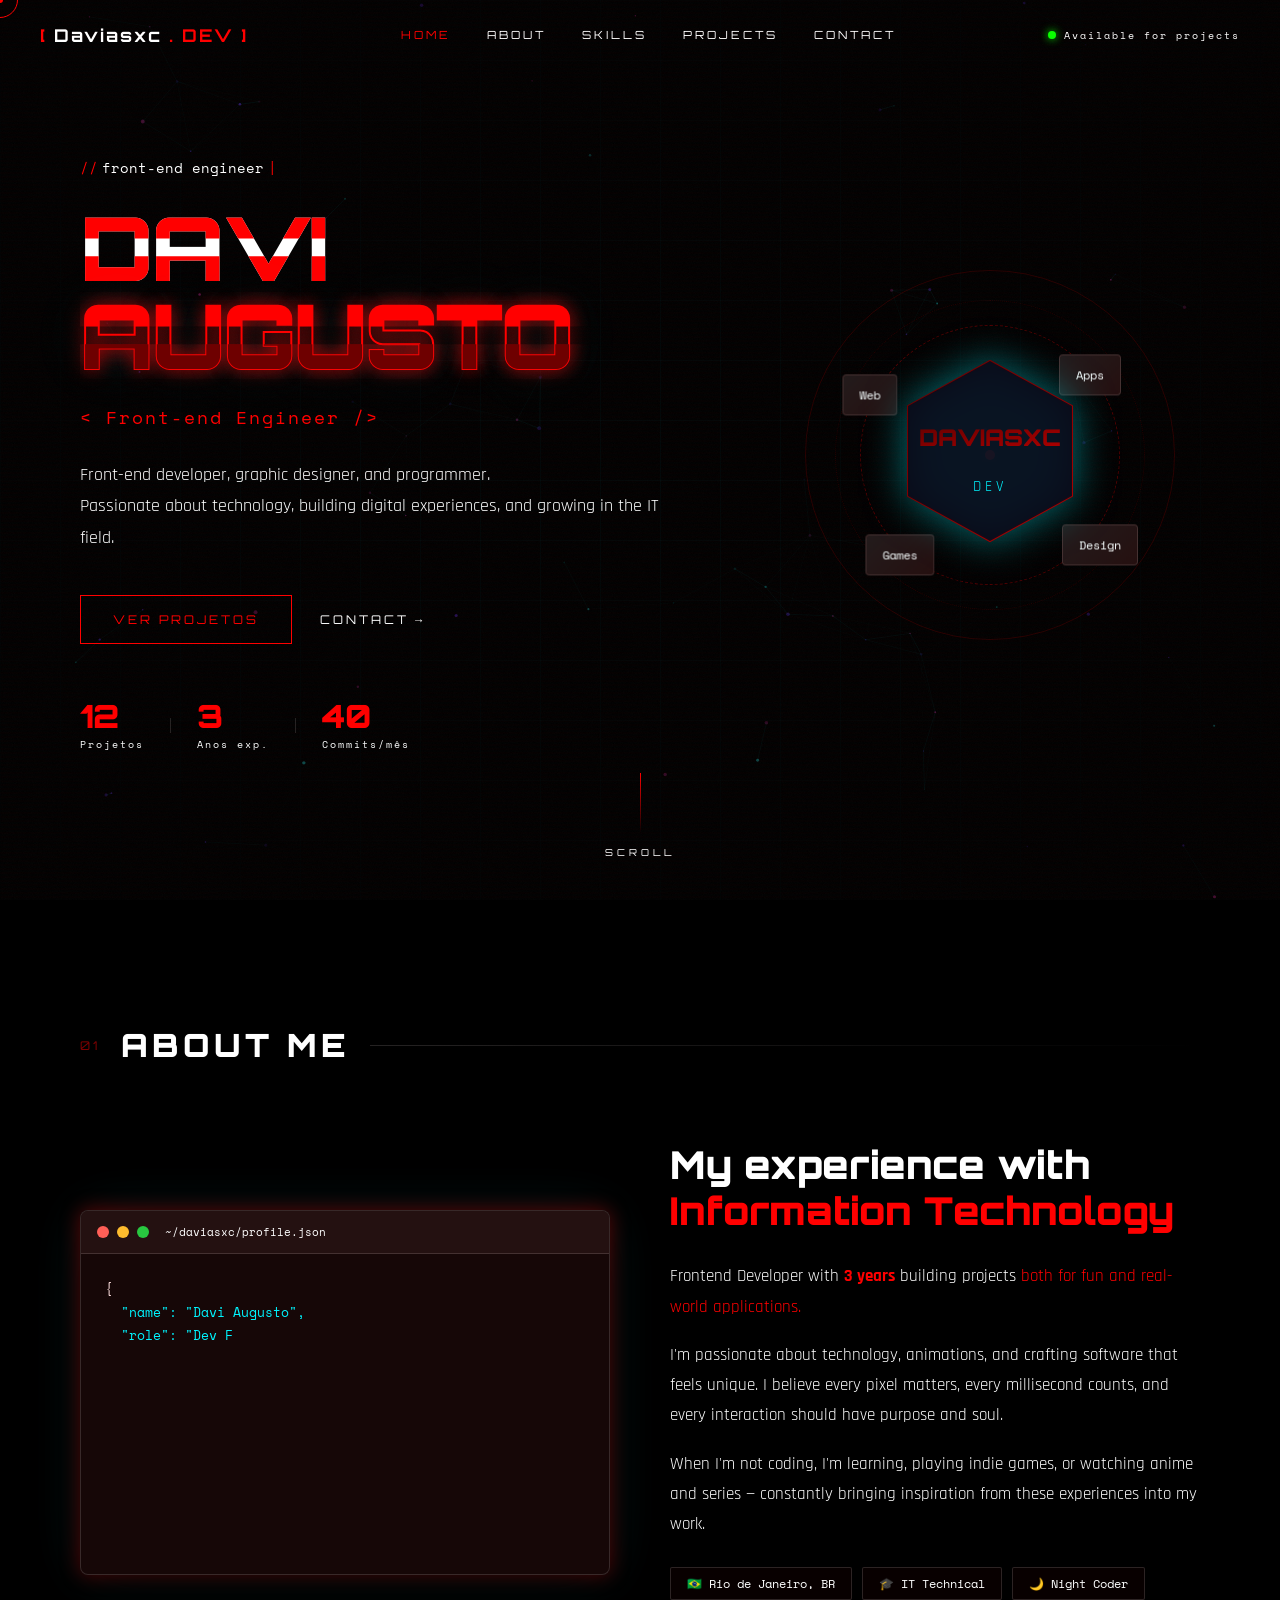
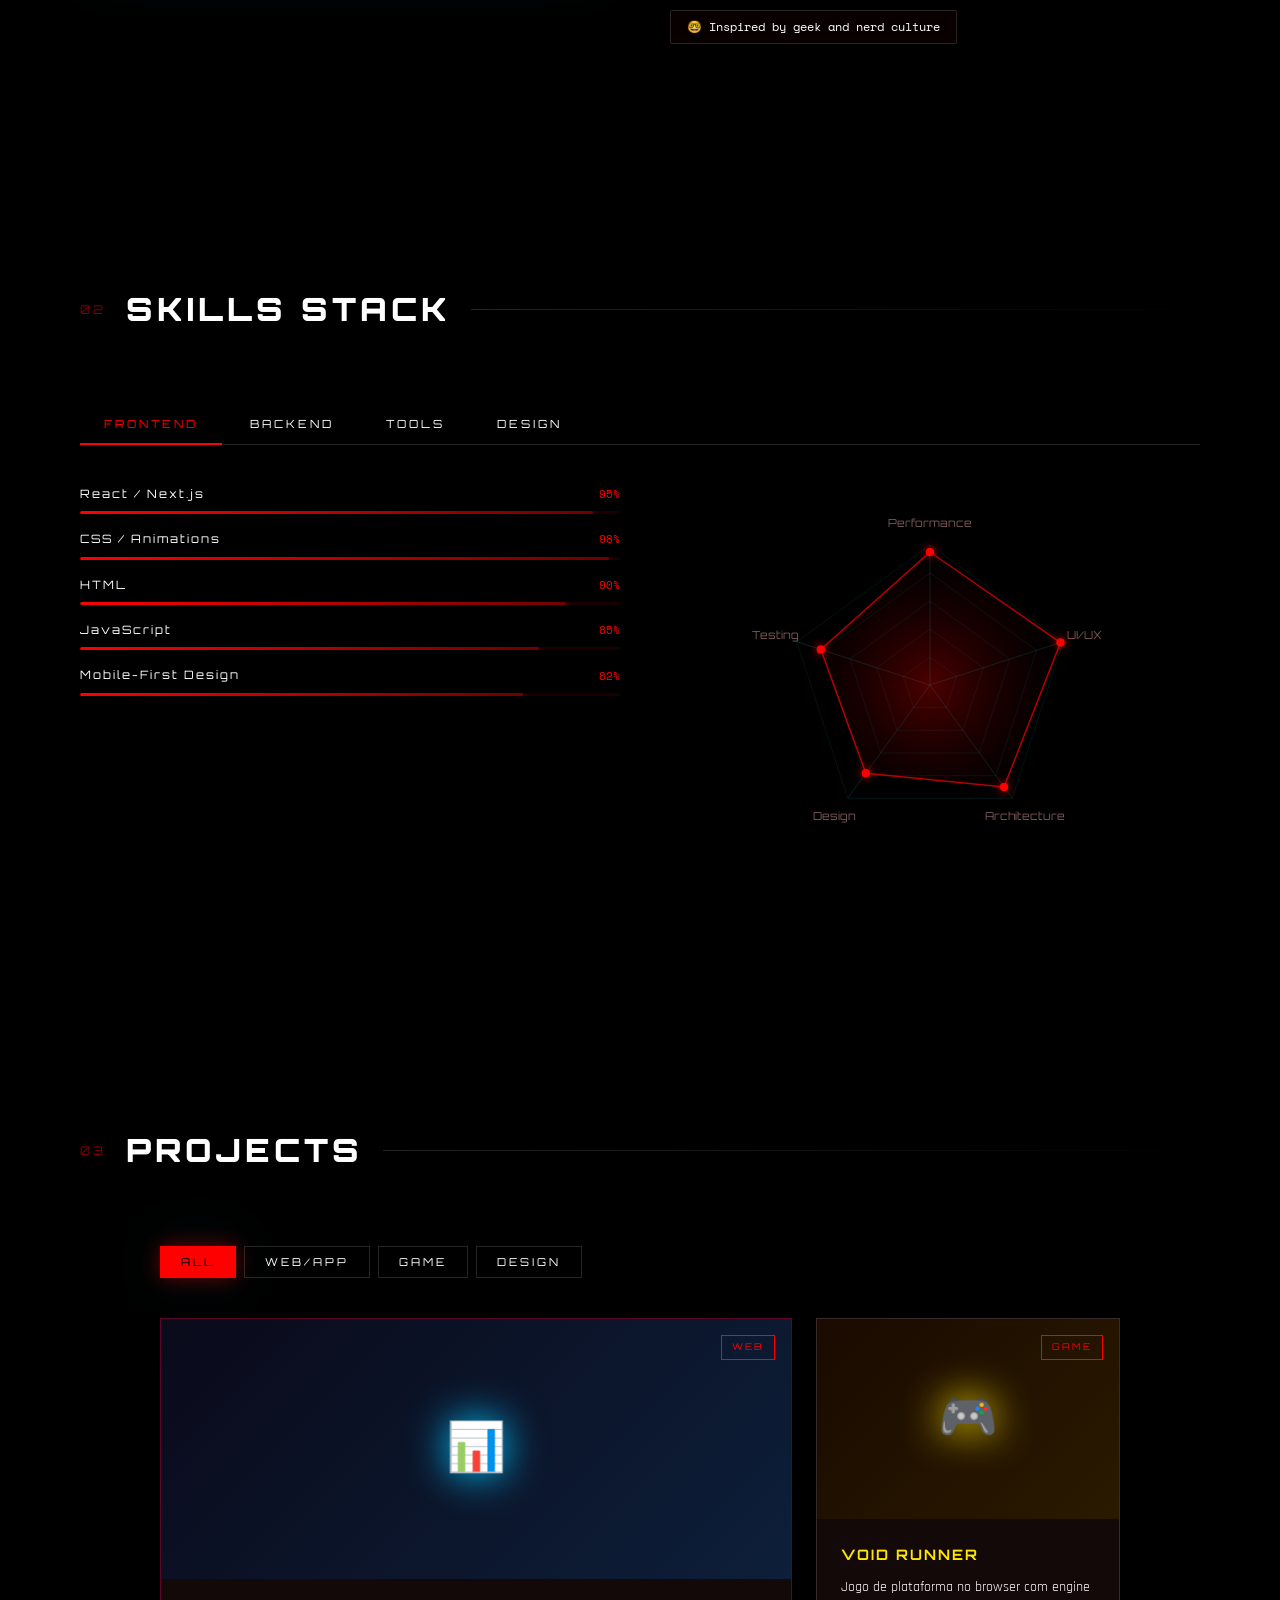
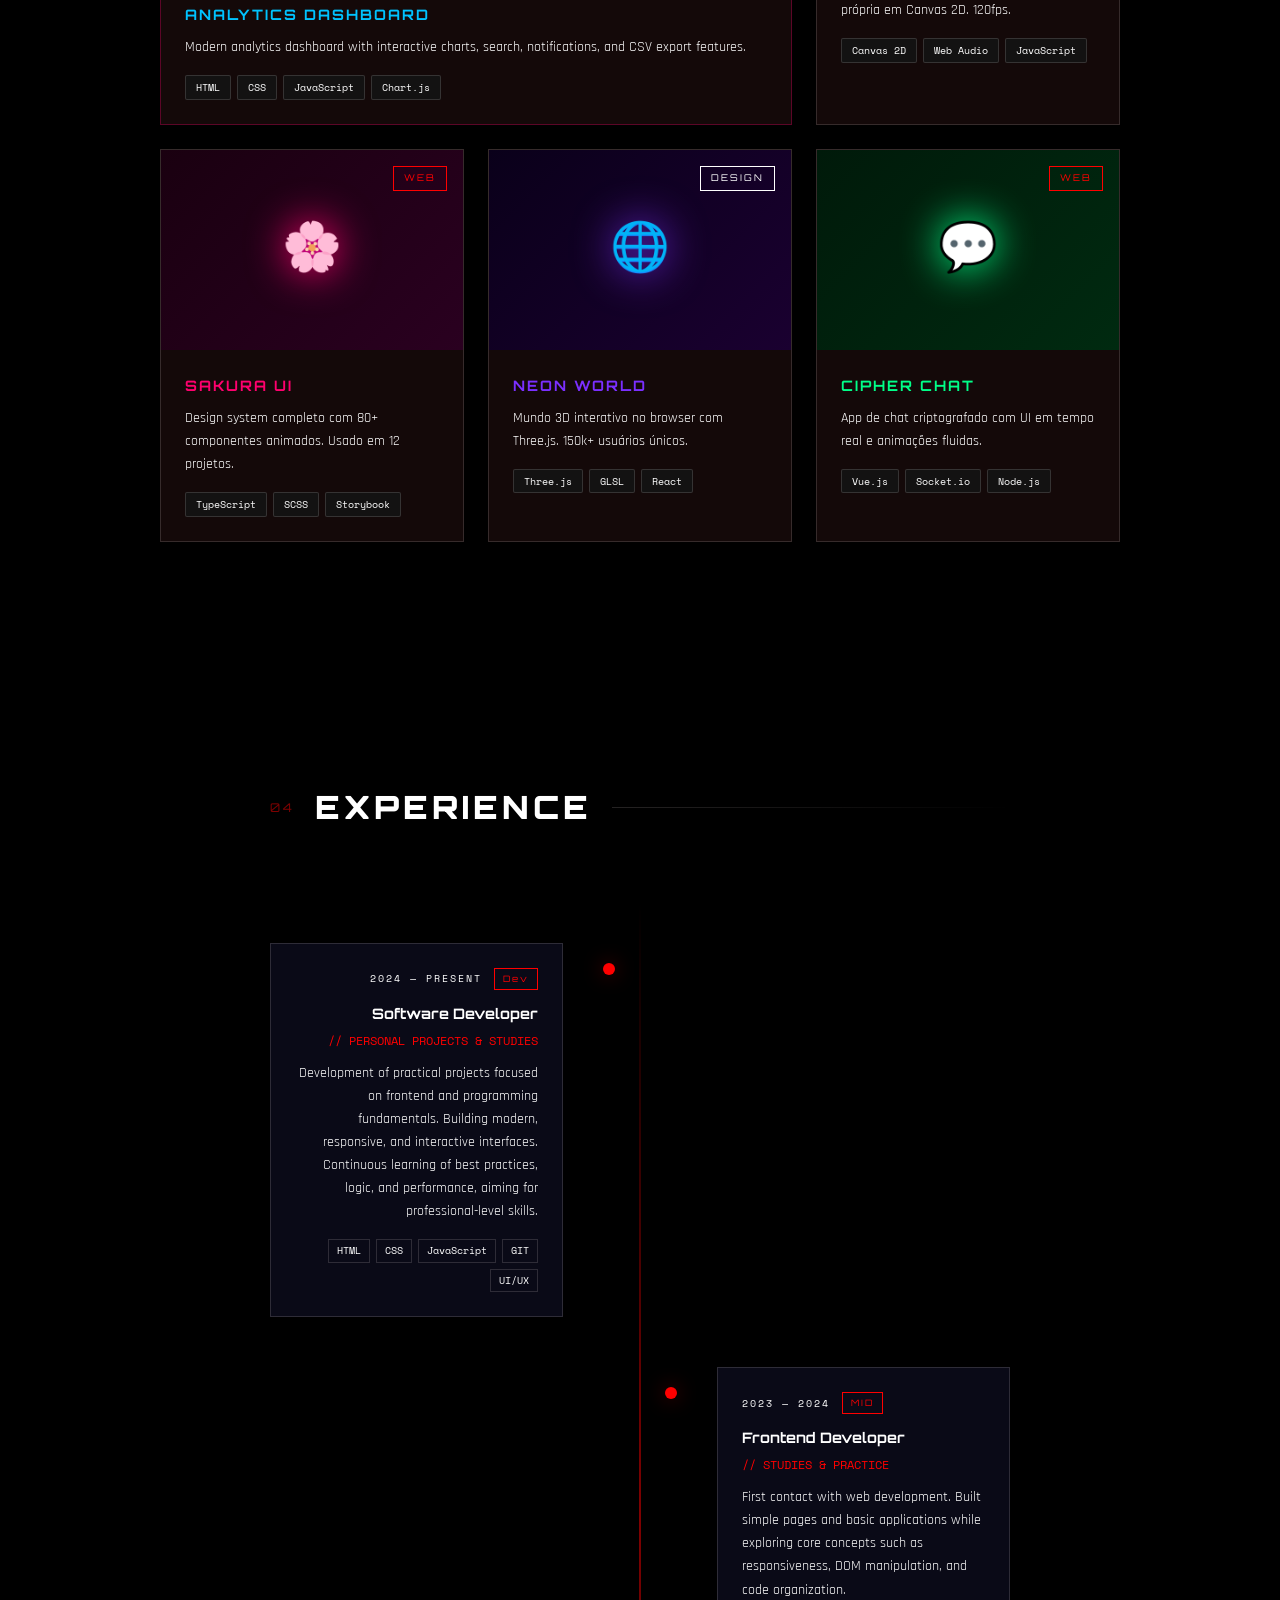
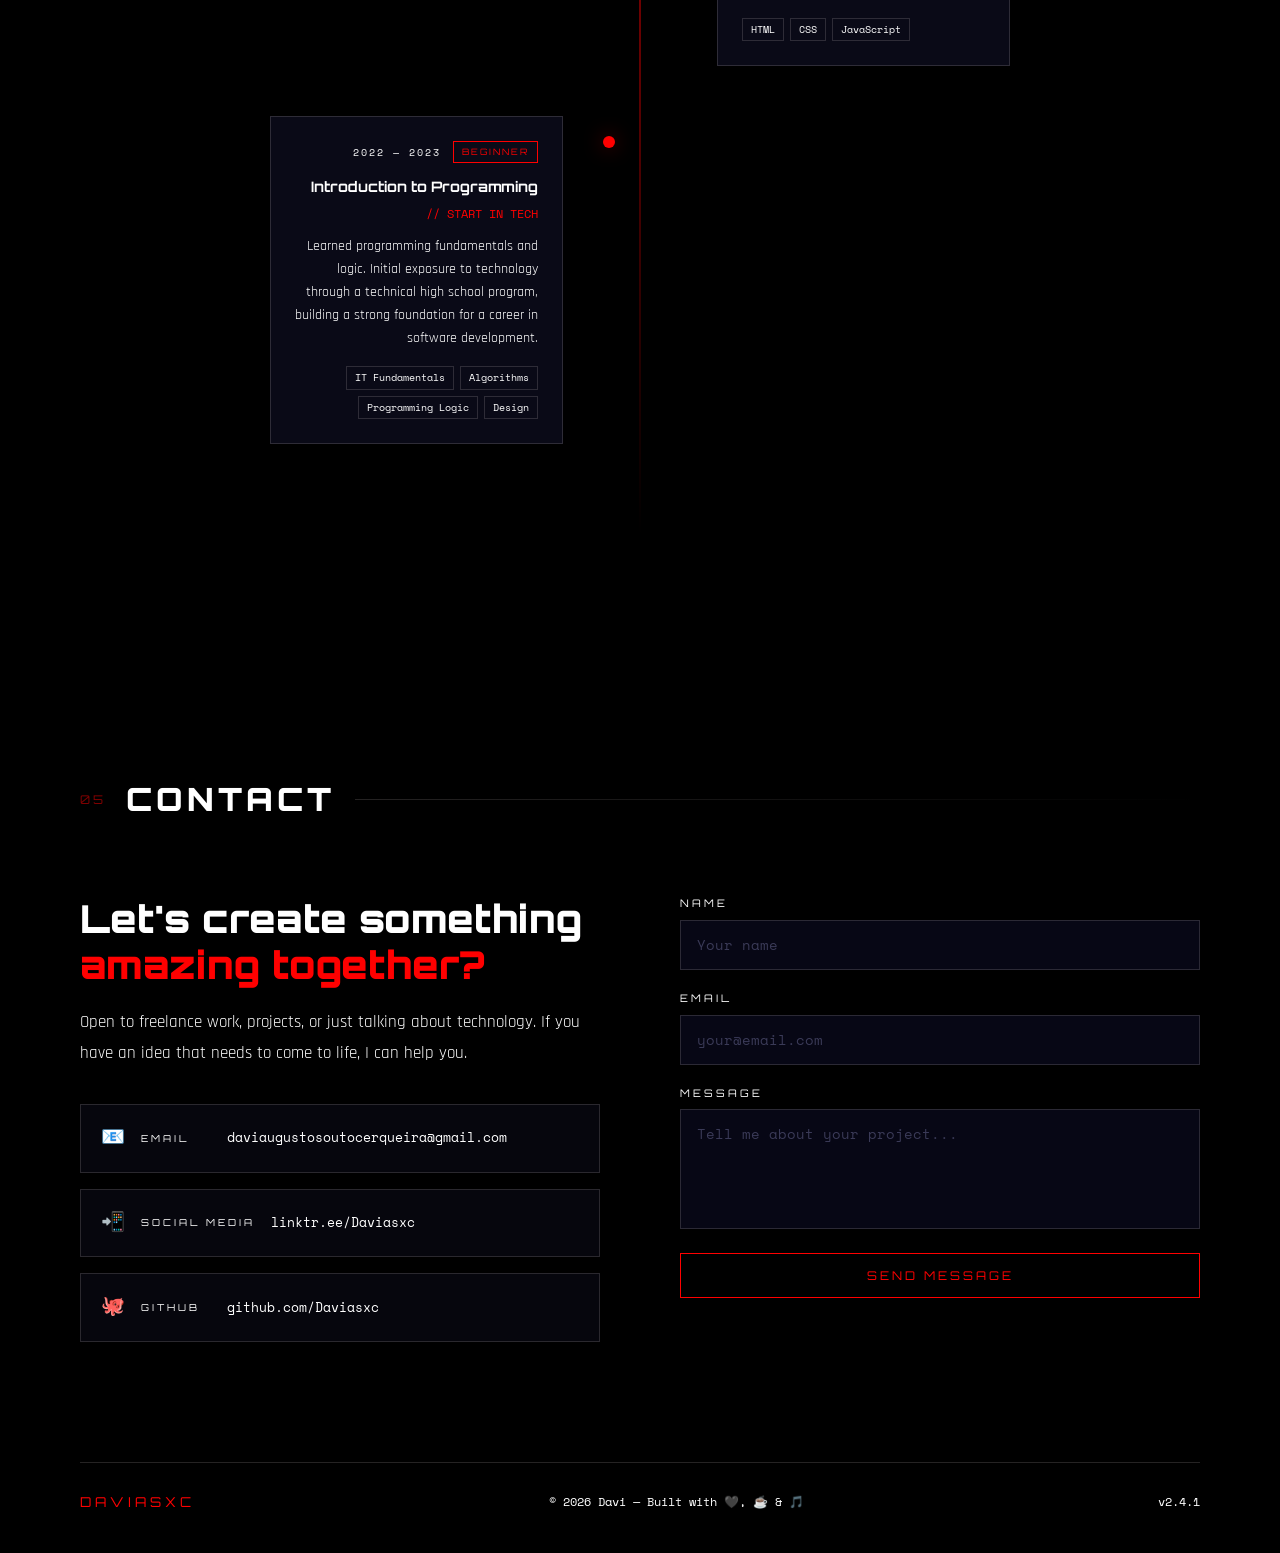
<file: index.html>
<!DOCTYPE html>
<html lang="pt-BR">
<head>
  <meta charset="UTF-8" />
  <meta name="viewport" content="width=device-width, initial-scale=1.0" />
  <title>Davi Augusto — Portifolio</title>
  <link rel="stylesheet" href="style.css" />
  <link rel="preconnect" href="https://fonts.googleapis.com" />
  <link rel="preconnect" href="https://fonts.gstatic.com" crossorigin />
  <link href="https://fonts.googleapis.com/css2?family=Orbitron:wght@400;700;900&family=Rajdhani:wght@300;400;600;700&family=Space+Mono:ital,wght@0,400;0,700;1,400&display=swap" rel="stylesheet" />
</head>
<body>

  <!-- Custom cursor -->
  <div class="cursor-outer" id="cursorOuter"></div>
  <div class="cursor-inner" id="cursorInner"></div>

  <!-- Noise overlay -->
  <div class="noise-overlay"></div>

  <!-- Scanlines -->
  <div class="scanlines"></div>

  <!-- Canvas background -->
  <canvas id="bgCanvas"></canvas>

  <!-- NAV -->
  <nav id="navbar">
    <div class="nav-logo">
      <span class="logo-bracket">[</span>
      <span class="logo-text">Daviasxc</span>
      <span class="logo-dot">.</span>
      <span class="logo-dev">DEV</span>
      <span class="logo-bracket">]</span>
    </div>
    <ul class="nav-links">
      <li><a href="#hero" data-text="HOME">HOME</a></li>
      <li><a href="#about" data-text="ABOUT">ABOUT</a></li>
      <li><a href="#skills" data-text="SKILLS">SKILLS</a></li>
      <li><a href="#projects" data-text="PROJECTS">PROJECTS</a></li>
      <li><a href="#contact" data-text="CONTACT">CONTACT</a></li>
    </ul>
    <div class="nav-status">
      <span class="status-dot"></span>
      <span class="status-text">Available for projects</span>
    </div>
    <button class="hamburger" id="hamburger" aria-label="Menu">
      <span></span><span></span><span></span>
    </button>
  </nav>

  <!-- MOBILE MENU -->
  <div class="mobile-menu" id="mobileMenu">
    <ul>
      <li><a href="#hero" class="mobile-link">HOME</a></li>
      <li><a href="#about" class="mobile-link">ABOUT</a></li>
      <li><a href="#skills" class="mobile-link">SKILLS</a></li>
      <li><a href="#projects" class="mobile-link">PROJECTS</a></li>
      <li><a href="#contact" class="mobile-link">CONTACT</a></li>
    </ul>
  </div>

  <!-- HERO SECTION -->
  <section id="hero">
    <div class="hero-grid-bg"></div>

    <div class="hero-content">
      <div class="hero-tag">
        <span class="tag-prefix">// </span>
        <span class="tag-text" id="tagTyper"></span>
        <span class="tag-cursor">|</span>
      </div>

      <h1 class="hero-name">
        <span class="name-line" data-glitch="DAVI">DAVI</span>
        <span class="name-line accent" data-glitch="AUGUSTO">AUGUSTO</span>
      </h1>

      <div class="hero-role">
        <span class="role-prefix">&lt;</span>
        <span class="role-text" id="roleTyper"></span>
        <span class="role-suffix"> /&gt;</span>
      </div>

         <p class="hero-desc">
     Front-end developer, graphic designer, and programmer.<br />
     Passionate about technology, building digital experiences, and growing in the IT field.
    </p>

      <div class="hero-cta">
        <a href="#projects" class="btn-primary">
          <span class="btn-text">VER PROJETOS</span>
          <span class="btn-glitch">VER PROJETOS</span>
          <div class="btn-scan"></div>
        </a>
        <a href="#contact" class="btn-secondary">CONTACT →</a>
      </div>

      <div class="hero-stats">
        <div class="stat">
          <span class="stat-num" data-count="12">0</span>
          <span class="stat-label">Projetos</span>
        </div>
        <div class="stat-divider">|</div>
        <div class="stat">
          <span class="stat-num" data-count="3">0</span>
          <span class="stat-label">Anos exp.</span>
        </div>
        <div class="stat-divider">|</div>
        <div class="stat">
          <span class="stat-num" data-count="40">0</span>
          <span class="stat-label">Commits/mês</span>
        </div>
      </div>
    </div>

    <div class="hero-visual">
      <div class="avatar-container">
        <div class="avatar-ring ring-1"></div>
        <div class="avatar-ring ring-2"></div>
        <div class="avatar-ring ring-3"></div>
        <div class="avatar-core">
          <div class="avatar-hex">
            <svg viewBox="0 0 200 200" class="hex-svg">
              <defs>
                <linearGradient id="hexGrad" x1="0%" y1="0%" x2="100%" y2="100%">
                  <stop offset="0%" style="stop-color:#630000;stop-opacity:1" />
                  <stop offset="100%" style="stop-color:#b10000;stop-opacity:1" />
                </linearGradient>
                <clipPath id="hexClip">
                  <polygon points="100,10 182,55 182,145 100,190 18,145 18,55" />
                </clipPath>
              </defs>
              <polygon points="100,10 182,55 182,145 100,190 18,145 18,55"
                fill="none" stroke="url(#hexGrad)" stroke-width="2" />
              <polygon points="100,10 182,55 182,145 100,190 18,145 18,55"
                fill="#0a0a1a" opacity="0.9" />
              <text x="100" y="95" text-anchor="middle" font-family="Orbitron" font-size="23" font-weight="900" fill="url(#hexGrad)">DAVIASXC</text>
              <text x="100" y="140" text-anchor="middle" font-family="Rajdhani" font-size="15" fill="#00f5ff" letter-spacing="4">DEV</text>
            </svg>
          </div>
        </div>
        <div class="orbit-dot orbit-1"></div>
        <div class="orbit-dot orbit-2"></div>
        <div class="orbit-dot orbit-3"></div>
      </div>

      <div class="floating-cards">
        <div class="f-card" style="--delay:0s;--x:-120px;--y:-60px">
          
          <span>Web</span>
        </div>
        <div class="f-card" style="--delay:0.5s;--x:100px;--y:-80px">
          
          <span>Apps</span>
        </div>
        <div class="f-card" style="--delay:1s;--x:-90px;--y:100px">
          
          <span>Games</span>
        </div>
        <div class="f-card" style="--delay:1.5s;--x:110px;--y:90px">
         
          <span>Design</span>
        </div>
      </div>
    </div>

    <div class="scroll-indicator">
      <div class="scroll-line"></div>
      <span>SCROLL</span>
    </div>
  </section>

  <!-- ABOUT SECTION -->
  <section id="about">
    <div class="section-header">
      <span class="section-num">01</span>
      <h2 class="section-title">ABOUT ME</h2>
      <div class="section-line"></div>
    </div>

    <div class="about-grid">
      <div class="about-left">
        <div class="terminal-window">
          <div class="terminal-bar">
            <span class="t-dot red"></span>
            <span class="t-dot yellow"></span>
            <span class="t-dot green"></span>
            <span class="t-title">~/daviasxc/profile.json</span>
          </div>
          <div class="terminal-body">
            <pre class="terminal-code" id="terminalCode"></pre>
          </div>
        </div>
      </div>

      <div class="about-right">
        <h3 class="about-heading">
          My experience with<br />
          <span class="text-gradient">Information Technology</span>
        </h3>
        <p class="about-text">
          Frontend Developer with <strong>3 years</strong> building projects  <em>both for fun and real-world applications.</em>
        </p>
        <p class="about-text">
          I'm passionate about technology, animations, and crafting software that feels unique. I believe every pixel matters, every millisecond counts, and every interaction should have purpose and soul.
        </p>
        <p class="about-text">
          When I'm not coding, I'm learning, playing indie games, or watching anime and series — constantly bringing inspiration from these experiences into my work.
        </p>

        <div class="about-tags">
          <span class="tag">🇧🇷 Rio de Janeiro, BR</span>
          <span class="tag">🎓 IT Technical</span>
          <span class="tag">🌙 Night Coder</span>
          <span class="tag">🤓 Inspired by geek and nerd culture</span>
        </div>
      </div>
    </div>
  </section>

  <!-- SKILLS SECTION -->
  <section id="skills">
    <div class="section-header">
      <span class="section-num">02</span>
      <h2 class="section-title">SKILLS STACK</h2>
      <div class="section-line"></div>
    </div>

    <div class="skills-container">
      <div class="skills-categories">
        <button class="skill-cat active" data-cat="frontend">FRONTEND</button>
        <button class="skill-cat" data-cat="backend">BACKEND</button>
        <button class="skill-cat" data-cat="tools">TOOLS</button>
        <button class="skill-cat" data-cat="design">DESIGN</button>
      </div>

      <div class="skills-grid" id="skillsGrid">
        <!-- Injected by JS -->
      </div>

      <div class="skills-radar">
        <canvas id="radarChart" width="400" height="400"></canvas>
      </div>
    </div>
  </section>

  <!-- PROJECTS SECTION -->
  <section id="projects">
    <div class="section-header">
      <span class="section-num">03</span>
      <h2 class="section-title">PROJECTS</h2>
      <div class="section-line"></div>
    </div>

    <div class="projects-filter">
      <button class="filter-btn active" data-filter="all">ALL</button>
      <button class="filter-btn" data-filter="web">WEB/APP</button>
      <button class="filter-btn" data-filter="game">GAME</button>
      <button class="filter-btn" data-filter="3d">DESIGN</button>
    </div>

    <div class="projects-grid" id="projectsGrid">
      <!-- Injected by JS -->
    </div>
  </section>

  <!-- EXPERIENCE SECTION -->
  <section id="experience">
    <div class="section-header">
      <span class="section-num">04</span>
      <h2 class="section-title">EXPERIENCE</h2>
      <div class="section-line"></div>
    </div>

    <div class="timeline">
      <div class="timeline-track"></div>

      <div class="timeline-item" data-side="left">
        <div class="timeline-dot"></div>
        <div class="timeline-card">
          <div class="tc-header">
            <span class="tc-date">2024 — PRESENT</span>
            <span class="tc-badge">Dev</span>
          </div>
          <h3 class="tc-role">Software Developer</h3>
          <p class="tc-company">// PERSONAL PROJECTS & STUDIES</p>
          <p class="tc-desc">Development of practical projects focused on frontend and programming fundamentals. Building modern, responsive, and interactive interfaces. Continuous learning of best practices, logic, and performance, aiming for professional-level skills.</p>
          <div class="tc-tags">
            <span>HTML</span><span>CSS</span><span>JavaScript</span><span>GIT</span><span>UI/UX</span>
          </div>
        </div>
      </div>

      <div class="timeline-item" data-side="right">
        <div class="timeline-dot"></div>
        <div class="timeline-card">
          <div class="tc-header">
            <span class="tc-date">2023 — 2024</span>
            <span class="tc-badge">MID</span>
          </div>
          <h3 class="tc-role">Frontend Developer</h3>
          <p class="tc-company">// STUDIES & PRACTICE</p>
          <p class="tc-desc">First contact with web development. Built simple pages and basic applications while exploring core concepts such as responsiveness, DOM manipulation, and code organization.</p>
          <div class="tc-tags">
            <span>HTML</span><span>CSS</span><span>JavaScript</span>
          </div>
        </div>
      </div>

      <div class="timeline-item" data-side="left">
        <div class="timeline-dot"></div>
        <div class="timeline-card">
          <div class="tc-header">
            <span class="tc-date">2022 — 2023</span>
            <span class="tc-badge">BEGINNER</span>
          </div>
          <h3 class="tc-role">Introduction to Programming</h3>
          <p class="tc-company">// START IN TECH</p>
          <p class="tc-desc">Learned programming fundamentals and logic. Initial exposure to technology through a technical high school program, building a strong foundation for a career in software development.</p>
          <div class="tc-tags">
            <span>IT Fundamentals</span><span>Algorithms</span><span>Programming Logic</span><span>Design</span>
          </div>
        </div>
      </div>
    </div>
  </section>

  <!-- CONTACT SECTION -->
  <section id="contact">
    <div class="section-header">
      <span class="section-num">05</span>
      <h2 class="section-title">CONTACT</h2>
      <div class="section-line"></div>
    </div>

    <div class="contact-grid">
      <div class="contact-left">
        <h3 class="contact-heading">
          Let's create something<br />
          <span class="text-gradient">amazing together?</span>
        </h3>
        <p class="contact-desc">
          Open to freelance work, projects, or just talking about technology. If you have an idea that needs to come to life, I can help you.
        </p>

        <div class="contact-links">
          <a href="mailto:daviaugustosoutocerqueira@gmail.com" class="contact-link">
            <span class="cl-icon">📧</span>
            <span class="cl-label">EMAIL</span>
            <span class="cl-value">daviaugustosoutocerqueira@gmail.com</span>
            <span class="cl-arrow">→</span>
          </a>
          <a href="https://linktr.ee/Daviasxc" class="contact-link">
            <span class="cl-icon">📲</span>
            <span class="cl-label">SOCIAL MEDIA</span>
            <span class="cl-value">linktr.ee/Daviasxc</span>
            <span class="cl-arrow">→</span>
          </a>
          <a href="https://github.com/Daviasxc" class="contact-link">
            <span class="cl-icon">🐙</span>
            <span class="cl-label">GITHUB</span>
            <span class="cl-value">github.com/Daviasxc</span>
            <span class="cl-arrow">→</span>
          </a>
        </div>
      </div>

      <div class="contact-right">
        <form class="contact-form" id="contactForm" novalidate>
          <div class="form-group">
            <label class="form-label">NAME</label>
            <input type="text" class="form-input" placeholder="Your name" id="formName" />
          </div>
          <div class="form-group">
            <label class="form-label">EMAIL</label>
            <input type="email" class="form-input" placeholder="your@email.com" id="formEmail" />
          </div>
          <div class="form-group">
            <label class="form-label">MESSAGE</label>
            <textarea class="form-input form-textarea" placeholder="Tell me about your project..." id="formMsg"></textarea>
          </div>
          <button type="submit" class="btn-primary form-submit">
            <span class="btn-text">SEND MESSAGE</span>
            <span class="btn-glitch">SEND MESSAGE</span>
            <div class="btn-scan"></div>
          </button>
          <div class="form-success" id="formSuccess">
            <span>✓ Message sent! I'll get back to you soon.</span>
          </div>
        </form>
      </div>
    </div>
  </section>

  <!-- FOOTER -->
 <footer>
  <div class="footer-line"></div>
  <div class="footer-content">
    <span class="footer-logo">DAVIASXC</span>
    <span class="footer-copy">© 2026 Davi — Built with 🖤, ☕ & 🎵</span>
    <span class="footer-version">v2.4.1</span>
  </div>
</footer>

  <!-- Project Modal -->
  <div class="modal-overlay" id="modalOverlay">
    <div class="modal" id="modal">
      <button class="modal-close" id="modalClose">✕</button>
      <div class="modal-content" id="modalContent"></div>
    </div>
  </div>

  <script src="script.js"></script>
</body>
</html>
</file>
<file: style.css>
/* =============================================
   KAITO.DEV — Portfolio CSS
   Aesthetic: Cyberpunk / Anime / Dark Neon
   ============================================= */

:root {
  --cyan: #ff0000;
  --pink: #ff0000;
  --purple: #6e0000;
  --yellow: #ff0000;
  --dark: #000000;
  --dark-2: #180808;
  --dark-3: #2a0e0e;
  --surface: #2a1212;
  --surface-2: #351a1a;
  --text: #ffffff;
  --text-dim: #ffffff;
  --border: rgba(247, 231, 231, 0.15);
  --glow-cyan: 0 0 20px rgba(255, 0, 0, 0.4), 0 0 60px rgba(0, 245, 255, 0.1);
  --glow-pink: 0 0 20px rgba(255, 0, 0, 0.4), 0 0 60px rgba(255, 0, 110, 0.1);
  --font-display: 'Orbitron', monospace;
  --font-body: 'Rajdhani', sans-serif;
  --font-mono: 'Space Mono', monospace;
  --nav-h: 70px;
}

/* ==================== RESET & BASE ==================== */
*, *::before, *::after { box-sizing: border-box; margin: 0; padding: 0; }

html { scroll-behavior: smooth; scrollbar-width: thin; scrollbar-color: var(--cyan) var(--dark); }
html::-webkit-scrollbar { width: 5px; }
html::-webkit-scrollbar-track { background: var(--dark); }
html::-webkit-scrollbar-thumb { background: var(--cyan); border-radius: 2px; }

body {
  background: var(--dark);
  color: var(--text);
  font-family: var(--font-body);
  font-size: 16px;
  line-height: 1.6;
  overflow-x: hidden;
  cursor: none;
}

a { text-decoration: none; color: inherit; }
button { cursor: none; border: none; background: none; font-family: inherit; }
img { max-width: 100%; }

/* ==================== FIXED ELEMENTS ==================== */
#bgCanvas {
  position: fixed;
  top: 0; left: 0;
  width: 100%; height: 100%;
  pointer-events: none;
  z-index: 0;
  opacity: 0.6;
}

.noise-overlay {
  position: fixed;
  top: 0; left: 0;
  width: 100%; height: 100%;
  pointer-events: none;
  z-index: 1;
  opacity: 0.03;
  background-image: url("data:image/svg+xml,%3Csvg viewBox='0 0 200 200' xmlns='http://www.w3.org/2000/svg'%3E%3Cfilter id='n'%3E%3CfeTurbulence type='fractalNoise' baseFrequency='0.9' numOctaves='4' stitchTiles='stitch'/%3E%3C/filter%3E%3Crect width='100%25' height='100%25' filter='url(%23n)'/%3E%3C/svg%3E");
  background-size: 150px;
}

.scanlines {
  position: fixed;
  top: 0; left: 0;
  width: 100%; height: 100%;
  pointer-events: none;
  z-index: 2;
  background: repeating-linear-gradient(
    0deg,
    transparent,
    transparent 2px,
    rgba(255, 0, 0, 0.015) 2px,
    rgba(255, 0, 0, 0.015) 4px
  );
}

/* ==================== CUSTOM CURSOR ==================== */
.cursor-outer {
  position: fixed;
  width: 36px; height: 36px;
  border: 1.5px solid var(--cyan);
  border-radius: 50%;
  pointer-events: none;
  z-index: 9999;
  transform: translate(-50%, -50%);
  transition: width 0.25s, height 0.25s, border-color 0.25s, opacity 0.25s;
  mix-blend-mode: screen;
}
.cursor-inner {
  position: fixed;
  width: 6px; height: 6px;
  background: var(--cyan);
  border-radius: 50%;
  pointer-events: none;
  z-index: 9999;
  transform: translate(-50%, -50%);
  transition: transform 0.08s, background 0.25s;
  box-shadow: var(--glow-cyan);
}
body.cursor-hover .cursor-outer {
  width: 60px; height: 60px;
  border-color: var(--pink);
  background: rgba(255, 0, 0, 0.05);
}
body.cursor-hover .cursor-inner { background: var(--pink); }
body.cursor-click .cursor-inner { transform: translate(-50%, -50%) scale(0.5); }

/* ==================== NAVBAR ==================== */
#navbar {
  position: fixed;
  top: 0; left: 0; right: 0;
  height: var(--nav-h);
  display: flex;
  align-items: center;
  justify-content: space-between;
  padding: 0 40px;
  z-index: 1000;
  transition: background 0.3s, border-bottom 0.3s;
}
#navbar.scrolled {
  background: rgba(3, 3, 15, 0.92);
  backdrop-filter: blur(12px);
  border-bottom: 1px solid var(--border);
}

.nav-logo {
  font-family: var(--font-display);
  font-size: 1.1rem;
  font-weight: 700;
  letter-spacing: 2px;
}
.logo-bracket { color: var(--cyan); }
.logo-text { color: var(--text); }
.logo-dot { color: var(--pink); }
.logo-dev { color: var(--cyan); }

.nav-links {
  display: flex;
  gap: 36px;
  list-style: none;
}
.nav-links a {
  font-family: var(--font-display);
  font-size: 0.7rem;
  letter-spacing: 3px;
  color: var(--text-dim);
  position: relative;
  padding-bottom: 4px;
  transition: color 0.2s;
}
.nav-links a::after {
  content: '';
  position: absolute;
  bottom: 0; left: 0;
  width: 0; height: 1px;
  background: var(--cyan);
  box-shadow: var(--glow-cyan);
  transition: width 0.3s;
}
.nav-links a:hover { color: var(--cyan); }
.nav-links a:hover::after { width: 100%; }

.nav-status {
  display: flex;
  align-items: center;
  gap: 8px;
  font-family: var(--font-mono);
  font-size: 0.65rem;
  letter-spacing: 2px;
  color: var(--text-dim);
}
.status-dot {
  width: 8px; height: 8px;
  border-radius: 50%;
  background: #09ff00;
  box-shadow: 0 0 8px #00ff00;
  animation: pulse-dot 2s infinite;
}
@keyframes pulse-dot {
  0%, 100% { opacity: 1; }
  50% { opacity: 0.4; }
}

.hamburger { display: none; flex-direction: column; gap: 5px; padding: 4px; }
.hamburger span {
  display: block;
  width: 24px; height: 2px;
  background: var(--cyan);
  transition: transform 0.3s, opacity 0.3s;
}
.hamburger.active span:nth-child(1) { transform: translateY(7px) rotate(45deg); }
.hamburger.active span:nth-child(2) { opacity: 0; }
.hamburger.active span:nth-child(3) { transform: translateY(-7px) rotate(-45deg); }

/* MOBILE MENU */
.mobile-menu {
  position: fixed;
  top: 0; right: -100%;
  width: 75%; max-width: 320px;
  height: 100vh;
  background: rgba(24, 8, 8, 0.97);
  backdrop-filter: blur(20px);
  border-left: 1px solid var(--border);
  z-index: 999;
  display: flex;
  align-items: center;
  justify-content: center;
  transition: right 0.4s cubic-bezier(0.77, 0, 0.175, 1);
}
.mobile-menu.open { right: 0; }
.mobile-menu ul { list-style: none; display: flex; flex-direction: column; gap: 30px; }
.mobile-link {
  font-family: var(--font-display);
  font-size: 1.2rem;
  letter-spacing: 4px;
  color: var(--text-dim);
  transition: color 0.2s;
}
.mobile-link:hover { color: var(--cyan); }

/* ==================== SECTIONS COMMON ==================== */
section {
  position: relative;
  z-index: 10;
  padding: 120px 80px;
  max-width: 1300px;
  margin: 0 auto;
}

.section-header {
  display: flex;
  align-items: center;
  gap: 20px;
  margin-bottom: 70px;
}
.section-num {
  font-family: var(--font-display);
  font-size: 0.75rem;
  color: var(--cyan);
  opacity: 0.5;
  letter-spacing: 3px;
}
.section-title {
  font-family: var(--font-display);
  font-size: clamp(1.4rem, 3vw, 2rem);
  font-weight: 900;
  letter-spacing: 4px;
  color: var(--text);
}
.section-line {
  flex: 1;
  height: 1px;
  background: linear-gradient(90deg, var(--border), transparent);
}

/* ==================== HERO ==================== */
#hero {
  min-height: 100vh;
  display: flex;
  align-items: center;
  justify-content: space-between;
  gap: 40px;
  padding-top: calc(var(--nav-h) + 60px);
  max-width: 1300px;
  margin: 0 auto;
}

.hero-grid-bg {
  position: absolute;
  inset: 0;
  background-image:
    linear-gradient(rgba(0, 245, 255, 0.03) 1px, transparent 1px),
    linear-gradient(90deg, rgba(0, 245, 255, 0.03) 1px, transparent 1px);
  background-size: 60px 60px;
  mask-image: radial-gradient(ellipse 80% 80% at 50% 50%, black, transparent);
}

.hero-content { flex: 1; max-width: 580px; }

.hero-tag {
  font-family: var(--font-mono);
  font-size: 0.85rem;
  color: var(--text-dim);
  margin-bottom: 24px;
  display: flex;
  align-items: center;
  gap: 4px;
}
.tag-prefix { color: var(--pink); }
.tag-cursor {
  color: var(--cyan);
  animation: blink 1s step-end infinite;
}
@keyframes blink { 50% { opacity: 0; } }

.hero-name {
  display: flex;
  flex-direction: column;
  gap: 0;
  margin-bottom: 24px;
}
.name-line {
  font-family: var(--font-display);
  font-size: clamp(3rem, 7vw, 5.5rem);
  font-weight: 900;
  line-height: 1;
  letter-spacing: -2px;
  color: var(--text);
  position: relative;
  display: inline-block;
}
.name-line.accent {
  color: transparent;
  -webkit-text-stroke: 2px var(--cyan);
  text-shadow: var(--glow-cyan);
}

/* Glitch effect */
.name-line[data-glitch]::before,
.name-line[data-glitch]::after {
  content: attr(data-glitch);
  position: absolute;
  top: 0; left: 0;
  width: 100%;
}
.name-line[data-glitch]::before {
  color: var(--pink);
  animation: glitch-1 4s infinite;
  clip-path: polygon(0 0, 100% 0, 100% 40%, 0 40%);
}
.name-line[data-glitch]::after {
  color: var(--cyan);
  animation: glitch-2 4s infinite;
  clip-path: polygon(0 60%, 100% 60%, 100% 100%, 0 100%);
}
.name-line.accent[data-glitch]::before { color: var(--pink); -webkit-text-stroke: 0; }
.name-line.accent[data-glitch]::after { color: var(--purple); -webkit-text-stroke: 0; }

@keyframes glitch-1 {
  0%, 90%, 100% { transform: translate(0); opacity: 0; }
  92% { transform: translate(-3px, 1px); opacity: 0.8; }
  94% { transform: translate(3px, -1px); opacity: 0.8; }
  96% { transform: translate(0); opacity: 0; }
}
@keyframes glitch-2 {
  0%, 88%, 100% { transform: translate(0); opacity: 0; }
  90% { transform: translate(3px, 2px); opacity: 0.8; }
  92% { transform: translate(-3px, -2px); opacity: 0.8; }
  94% { transform: translate(0); opacity: 0; }
}

.hero-role {
  font-family: var(--font-mono);
  font-size: clamp(0.9rem, 2vw, 1.1rem);
  color: var(--text-dim);
  margin-bottom: 28px;
  letter-spacing: 2px;
}
.role-prefix, .role-suffix { color: var(--cyan); }
#roleTyper { color: var(--yellow); }

.hero-desc {
  font-size: clamp(0.95rem, 1.5vw, 1.1rem);
  color: var(--text-dim);
  line-height: 1.8;
  margin-bottom: 40px;
}

.hero-cta {
  display: flex;
  align-items: center;
  gap: 28px;
  margin-bottom: 56px;
  flex-wrap: wrap;
}

/* Primary Button */
.btn-primary {
  position: relative;
  display: inline-flex;
  align-items: center;
  justify-content: center;
  padding: 14px 32px;
  background: transparent;
  border: 1.5px solid var(--cyan);
  font-family: var(--font-display);
  font-size: 0.75rem;
  letter-spacing: 3px;
  color: var(--cyan);
  overflow: hidden;
  transition: color 0.3s, box-shadow 0.3s;
}
.btn-primary:hover {
  color: var(--dark);
  box-shadow: var(--glow-cyan);
}
.btn-primary:hover .btn-scan { transform: translateX(200%); }
.btn-scan {
  position: absolute;
  top: 0; left: -100%;
  width: 100%; height: 100%;
  background: linear-gradient(90deg, transparent, var(--cyan), transparent);
  transition: transform 0.5s;
}
.btn-primary::before {
  content: '';
  position: absolute;
  inset: 0;
  background: var(--cyan);
  transform: scaleX(0);
  transform-origin: left;
  transition: transform 0.4s cubic-bezier(0.77, 0, 0.175, 1);
  z-index: -1;
}
.btn-primary:hover::before { transform: scaleX(1); }
.btn-glitch {
  position: absolute;
  inset: 0;
  display: flex;
  align-items: center;
  justify-content: center;
  font-family: var(--font-display);
  font-size: 0.75rem;
  letter-spacing: 3px;
  color: var(--pink);
  opacity: 0;
  clip-path: polygon(0 0, 100% 0, 100% 0, 0 0);
  transition: opacity 0.1s;
}

.btn-secondary {
  font-family: var(--font-display);
  font-size: 0.75rem;
  letter-spacing: 3px;
  color: var(--text-dim);
  transition: color 0.3s;
  position: relative;
}
.btn-secondary::after {
  content: '';
  position: absolute;
  bottom: -2px; left: 0;
  width: 0; height: 1px;
  background: var(--pink);
  transition: width 0.3s;
}
.btn-secondary:hover { color: var(--pink); }
.btn-secondary:hover::after { width: 100%; }

.hero-stats {
  display: flex;
  align-items: center;
  gap: 24px;
}
.stat { display: flex; flex-direction: column; }
.stat-num {
  font-family: var(--font-display);
  font-size: 2rem;
  font-weight: 900;
  color: var(--cyan);
  line-height: 1;
}
.stat-label {
  font-family: var(--font-mono);
  font-size: 0.65rem;
  color: var(--text-dim);
  letter-spacing: 2px;
  margin-top: 4px;
}
.stat-divider { color: var(--border); font-size: 1.5rem; }

/* ==================== HERO VISUAL ==================== */
.hero-visual {
  flex: 0 0 auto;
  position: relative;
  width: 420px; height: 420px;
  display: flex;
  align-items: center;
  justify-content: center;
}

.avatar-container {
  position: relative;
  width: 240px; height: 240px;
  display: flex;
  align-items: center;
  justify-content: center;
}
.avatar-ring {
  position: absolute;
  border-radius: 50%;
  border: 1px solid;
  animation: ring-spin linear infinite;
}
.ring-1 {
  width: 260px; height: 260px;
  border-color: rgba(255, 0, 0, 0.3);
  animation-duration: 12s;
  border-style: dashed;
}
.ring-2 {
  width: 310px; height: 310px;
  border-color: rgba(168, 0, 0, 0.2);
  animation-duration: 20s;
  animation-direction: reverse;
  border-style: dotted;
}
.ring-3 {
  width: 370px; height: 370px;
  border-color: rgba(255, 0, 0, 0.15);
  animation-duration: 30s;
}
@keyframes ring-spin { from { transform: rotate(0deg); } to { transform: rotate(360deg); } }

.avatar-core {
  width: 200px; height: 200px;
  display: flex;
  align-items: center;
  justify-content: center;
  position: relative;
  z-index: 2;
}
.hex-svg { width: 100%; height: 100%; filter: drop-shadow(0 0 20px rgba(0, 245, 255, 0.5)); }

.orbit-dot {
  position: absolute;
  width: 10px; height: 10px;
  border-radius: 50%;
  animation: orbit linear infinite;
}
.orbit-1 {
  background: var(--cyan);
  box-shadow: var(--glow-cyan);
  width: 130px; height: 130px;
  animation-duration: 12s;
  top: 50%; left: 50%;
  margin: -65px 0 0 -65px;
  animation-name: orbit-path-1;
}
.orbit-2 {
  background: var(--pink);
  box-shadow: var(--glow-pink);
  animation-duration: 20s;
  animation-direction: reverse;
  animation-name: orbit-path-2;
}
.orbit-3 {
  background: var(--yellow);
  animation-duration: 8s;
  animation-name: orbit-path-3;
}

@keyframes orbit-path-1 {
  0% { transform: rotate(0deg) translateX(130px) rotate(0deg); }
  100% { transform: rotate(360deg) translateX(130px) rotate(-360deg); }
}
@keyframes orbit-path-2 {
  0% { transform: rotate(0deg) translateX(155px) rotate(0deg); }
  100% { transform: rotate(360deg) translateX(155px) rotate(-360deg); }
}
@keyframes orbit-path-3 {
  0% { transform: rotate(45deg) translateX(185px) rotate(-45deg); }
  100% { transform: rotate(405deg) translateX(185px) rotate(-405deg); }
}

.orbit-1 { width: 10px; height: 10px; top: 50%; left: 50%; margin: -5px; }
.orbit-2 { width: 8px; height: 8px; top: 50%; left: 50%; margin: -4px; }
.orbit-3 { width: 6px; height: 6px; top: 50%; left: 50%; margin: -3px; }

/* Floating Cards */
.floating-cards { position: absolute; inset: 0; pointer-events: none; }
.f-card {
  position: absolute;
  top: 50%; left: 50%;
  transform: translate(calc(-50% + var(--x)), calc(-50% + var(--y)));
  background: rgba(42, 18, 18, 0.9);
  border: 1px solid var(--border);
  padding: 10px 16px;
  border-radius: 4px;
  display: flex;
  align-items: center;
  gap: 8px;
  font-family: var(--font-mono);
  font-size: 0.75rem;
  color: var(--text-dim);
  animation: float-card 4s ease-in-out infinite;
  animation-delay: var(--delay);
  backdrop-filter: blur(8px);
  white-space: nowrap;
}
.f-card::before {
  content: '';
  position: absolute;
  inset: 0;
  border-radius: 4px;
  background: linear-gradient(135deg, rgba(0, 245, 255, 0.05), transparent);
}
.f-icon { font-size: 1rem; }
@keyframes float-card {
  0%, 100% { transform: translate(calc(-50% + var(--x)), calc(-50% + var(--y))); }
  50% { transform: translate(calc(-50% + var(--x)), calc(-50% + var(--y) - 12px)); }
}

/* Scroll indicator */
.scroll-indicator {
  position: absolute;
  bottom: 40px; left: 50%;
  transform: translateX(-50%);
  display: flex;
  flex-direction: column;
  align-items: center;
  gap: 12px;
}
.scroll-line {
  width: 1px; height: 60px;
  background: linear-gradient(180deg, var(--cyan), transparent);
  animation: scroll-line 2s ease-in-out infinite;
}
@keyframes scroll-line {
  0%, 100% { transform: scaleY(1); opacity: 1; }
  50% { transform: scaleY(0.5); opacity: 0.3; }
}
.scroll-indicator span {
  font-family: var(--font-display);
  font-size: 0.6rem;
  letter-spacing: 4px;
  color: var(--text-dim);
}

/* ==================== ABOUT ==================== */
.about-grid {
  display: grid;
  grid-template-columns: 1fr 1fr;
  gap: 60px;
  align-items: center;
}

.terminal-window {
  border: 1px solid var(--border);
  border-radius: 8px;
  overflow: hidden;
  background: rgba(24, 8, 8, 0.95);
  box-shadow: 0 20px 60px rgba(0, 0, 0, 0.5), var(--glow-cyan);
}
.terminal-bar {
  display: flex;
  align-items: center;
  gap: 8px;
  padding: 12px 16px;
  background: rgba(40, 20, 20, 0.8);
  border-bottom: 1px solid var(--border);
}
.t-dot {
  width: 12px; height: 12px;
  border-radius: 50%;
}
.t-dot.red { background: #ff5f57; }
.t-dot.yellow { background: #febc2e; }
.t-dot.green { background: #28c840; }
.t-title {
  font-family: var(--font-mono);
  font-size: 0.7rem;
  color: var(--text-dim);
  margin-left: 8px;
}
.terminal-body { padding: 24px; min-height: 320px; }
.terminal-code {
  font-family: var(--font-mono);
  font-size: 0.8rem;
  line-height: 1.8;
  white-space: pre-wrap;
  color: var(--text-dim);
}

.about-heading {
  font-family: var(--font-display);
  font-size: clamp(1.8rem, 3vw, 2.6rem);
  font-weight: 900;
  line-height: 1.2;
  margin-bottom: 28px;
}

.text-gradient {
  background: linear-gradient(135deg, var(--cyan), var(--pink));
  -webkit-background-clip: text;
  -webkit-text-fill-color: transparent;
  background-clip: text;
}

.about-text {
  font-size: 1.05rem;
  color: var(--text-dim);
  line-height: 1.8;
  margin-bottom: 18px;
}
.about-text strong { color: var(--cyan); }
.about-text em { color: var(--pink); font-style: normal; }

.about-tags {
  display: flex;
  flex-wrap: wrap;
  gap: 10px;
  margin-top: 28px;
}
.tag {
  padding: 6px 16px;
  border: 1px solid var(--border);
  font-family: var(--font-mono);
  font-size: 0.75rem;
  color: var(--text-dim);
  border-radius: 2px;
  background: rgba(255, 0, 0, 0.03);
  transition: border-color 0.2s, color 0.2s;
}
.tag:hover { border-color: var(--cyan); color: var(--cyan); }

/* ==================== SKILLS ==================== */
.skills-container {
  display: grid;
  grid-template-columns: 1fr 1fr;
  grid-template-rows: auto 1fr;
  gap: 40px;
}
.skills-categories {
  grid-column: 1 / -1;
  display: flex;
  gap: 4px;
  border-bottom: 1px solid var(--border);
  padding-bottom: 0;
}
.skill-cat {
  font-family: var(--font-display);
  font-size: 0.7rem;
  letter-spacing: 3px;
  color: var(--text-dim);
  padding: 12px 24px;
  border-bottom: 2px solid transparent;
  transition: color 0.2s, border-color 0.2s;
  margin-bottom: -1px;
}
.skill-cat.active { color: var(--cyan); border-bottom-color: var(--cyan); }
.skill-cat:hover { color: var(--text); }

.skills-grid {
  display: flex;
  flex-direction: column;
  gap: 16px;
}
.skill-item {
  display: flex;
  flex-direction: column;
  gap: 8px;
}
.skill-meta {
  display: flex;
  justify-content: space-between;
  align-items: center;
}
.skill-name {
  font-family: var(--font-display);
  font-size: 0.72rem;
  letter-spacing: 2px;
  color: var(--text);
}
.skill-pct {
  font-family: var(--font-mono);
  font-size: 0.7rem;
  color: var(--cyan);
}
.skill-bar {
  height: 3px;
  background: rgba(255, 0, 0, 0.1);
  border-radius: 2px;
  overflow: hidden;
}
.skill-fill {
  height: 100%;
  background: linear-gradient(90deg, var(--cyan), var(--purple));
  border-radius: 2px;
  width: 0%;
  transition: width 1s cubic-bezier(0.23, 1, 0.32, 1);
  box-shadow: 0 0 10px rgba(255, 0, 0, 0.5);
}

.skills-radar {
  display: flex;
  align-items: center;
  justify-content: center;
}
#radarChart { max-width: 100%; height: auto; }

/* ==================== PROJECTS ==================== */
.projects-filter {
  display: flex;
  gap: 8px;
  margin-bottom: 40px;
  flex-wrap: wrap;
  padding: 0 80px;
  max-width: 1300px;
  margin: 0 auto 40px;
}
.filter-btn {
  font-family: var(--font-display);
  font-size: 0.68rem;
  letter-spacing: 3px;
  color: var(--text-dim);
  padding: 8px 20px;
  border: 1px solid var(--border);
  background: transparent;
  transition: all 0.2s;
}
.filter-btn.active, .filter-btn:hover {
  color: var(--dark);
  background: var(--cyan);
  border-color: var(--cyan);
  box-shadow: var(--glow-cyan);
}

.projects-grid {
  display: grid;
  grid-template-columns: repeat(3, 1fr);
  gap: 24px;
  padding: 0 80px;
  max-width: 1300px;
  margin: 0 auto;
}

.project-card {
  border: 1px solid var(--border);
  background: rgba(26, 12, 12, 0.8);
  position: relative;
  overflow: hidden;
  transition: transform 0.3s, border-color 0.3s, box-shadow 0.3s;
  backdrop-filter: blur(8px);
  cursor: pointer;
}
.project-card:hover {
  transform: translateY(-6px);
  border-color: rgba(255, 0, 0, 0.4);
  box-shadow: 0 20px 40px rgba(0, 0, 0, 0.4), var(--glow-cyan);
}
.project-card.featured {
  grid-column: span 2;
  border-color: rgba(255, 0, 110, 0.3);
}
.project-card.featured:hover { border-color: var(--pink); box-shadow: 0 20px 40px rgba(0, 0, 0, 0.4), var(--glow-pink); }

.project-thumb {
  width: 100%;
  height: 200px;
  position: relative;
  overflow: hidden;
  display: flex;
  align-items: center;
  justify-content: center;
}
.project-card.featured .project-thumb { height: 260px; }

.project-thumb-bg {
  position: absolute;
  inset: 0;
  transition: transform 0.5s;
}
.project-card:hover .project-thumb-bg { transform: scale(1.05); }

.project-overlay {
  position: absolute;
  inset: 0;
  background: rgba(15, 3, 3, 0.6);
  display: flex;
  align-items: center;
  justify-content: center;
  gap: 16px;
  opacity: 0;
  transition: opacity 0.3s;
}
.project-card:hover .project-overlay { opacity: 1; }
.project-overlay-btn {
  padding: 10px 20px;
  border: 1px solid white;
  color: white;
  font-family: var(--font-display);
  font-size: 0.65rem;
  letter-spacing: 2px;
  transition: all 0.2s;
  cursor: pointer;
  background: none;
}
.project-overlay-btn:hover { background: white; color: var(--dark); }

.project-type-badge {
  position: absolute;
  top: 16px; right: 16px;
  font-family: var(--font-display);
  font-size: 0.58rem;
  letter-spacing: 2px;
  padding: 4px 10px;
  border: 1px solid;
}
.project-type-badge.web { color: var(--cyan); border-color: var(--cyan); }
.project-type-badge.game { color: var(--yellow); border-color: var(--yellow); }
.project-type-badge.\33 d { color: var(--purple); border-color: var(--purple); }

.project-icon {
  font-size: 3rem;
  position: relative;
  z-index: 2;
  filter: drop-shadow(0 0 20px currentColor);
}

.project-body { padding: 24px; }
.project-title {
  font-family: var(--font-display);
  font-size: 0.9rem;
  font-weight: 700;
  letter-spacing: 2px;
  color: var(--text);
  margin-bottom: 10px;
}
.project-desc {
  font-size: 0.9rem;
  color: var(--text-dim);
  line-height: 1.6;
  margin-bottom: 16px;
}
.project-tech {
  display: flex;
  flex-wrap: wrap;
  gap: 6px;
}
.project-tech span {
  font-family: var(--font-mono);
  font-size: 0.65rem;
  color: var(--text-dim);
  padding: 3px 10px;
  background: rgba(0, 245, 255, 0.04);
  border: 1px solid var(--border);
  border-radius: 2px;
}

/* ==================== EXPERIENCE ==================== */
#experience {
  position: relative;
  z-index: 10;
  padding: 120px 80px;
  max-width: 900px;
  margin: 0 auto;
}

.timeline { position: relative; padding: 40px 0; }
.timeline-track {
  position: absolute;
  left: 50%;
  top: 0; bottom: 0;
  width: 1px;
  background: linear-gradient(180deg, transparent, var(--cyan), transparent);
  transform: translateX(-50%);
}

.timeline-item {
  position: relative;
  width: 45%;
  margin-bottom: 50px;
}
.timeline-item[data-side="left"] { left: 0; padding-right: 40px; text-align: right; }
.timeline-item[data-side="right"] { left: 55%; padding-left: 40px; }

.timeline-dot {
  position: absolute;
  width: 12px; height: 12px;
  border-radius: 50%;
  background: var(--cyan);
  box-shadow: var(--glow-cyan);
  top: 20px;
}
.timeline-item[data-side="left"] .timeline-dot { right: -6px; transform: translateX(50%); }
.timeline-item[data-side="right"] .timeline-dot { left: -6px; transform: translateX(-50%); }

.timeline-card {
  background: rgba(12, 12, 26, 0.9);
  border: 1px solid var(--border);
  padding: 24px;
  transition: border-color 0.3s, transform 0.3s;
}
.timeline-card:hover { border-color: rgba(255, 0, 0, 0.4); transform: translateY(-4px); }

.tc-header {
  display: flex;
  align-items: center;
  gap: 12px;
  margin-bottom: 12px;
  flex-wrap: wrap;
}
.timeline-item[data-side="left"] .tc-header { justify-content: flex-end; }

.tc-date {
  font-family: var(--font-mono);
  font-size: 0.65rem;
  color: var(--text-dim);
  letter-spacing: 2px;
}
.tc-badge {
  font-family: var(--font-display);
  font-size: 0.55rem;
  letter-spacing: 2px;
  padding: 3px 8px;
  color: var(--cyan);
  border: 1px solid var(--cyan);
}
.tc-role {
  font-family: var(--font-display);
  font-size: 0.9rem;
  color: var(--text);
  margin-bottom: 6px;
}
.tc-company {
  font-family: var(--font-mono);
  font-size: 0.75rem;
  color: var(--cyan);
  margin-bottom: 12px;
}
.tc-desc {
  font-size: 0.9rem;
  color: var(--text-dim);
  line-height: 1.6;
  margin-bottom: 16px;
}
.tc-tags {
  display: flex;
  flex-wrap: wrap;
  gap: 6px;
}
.timeline-item[data-side="left"] .tc-tags { justify-content: flex-end; }
.tc-tags span {
  font-family: var(--font-mono);
  font-size: 0.6rem;
  color: var(--text-dim);
  padding: 3px 8px;
  border: 1px solid var(--border);
}

/* ==================== CONTACT ==================== */
.contact-grid {
  display: grid;
  grid-template-columns: 1fr 1fr;
  gap: 80px;
  align-items: start;
}

.contact-heading {
  font-family: var(--font-display);
  font-size: clamp(1.8rem, 3vw, 2.5rem);
  font-weight: 900;
  line-height: 1.2;
  margin-bottom: 20px;
}

.contact-desc {
  font-size: 1.05rem;
  color: var(--text-dim);
  line-height: 1.8;
  margin-bottom: 36px;
}

.contact-links { display: flex; flex-direction: column; gap: 16px; }
.contact-link {
  display: flex;
  align-items: center;
  gap: 16px;
  padding: 18px 20px;
  border: 1px solid var(--border);
  background: rgba(12, 12, 26, 0.5);
  transition: all 0.3s;
  position: relative;
  overflow: hidden;
}
.contact-link::before {
  content: '';
  position: absolute;
  inset: 0;
  background: linear-gradient(90deg, transparent, rgba(0, 245, 255, 0.05), transparent);
  transform: translateX(-100%);
  transition: transform 0.5s;
}
.contact-link:hover::before { transform: translateX(100%); }
.contact-link:hover { border-color: rgba(255, 0, 0, 0.4); transform: translateX(6px); }

.cl-icon { font-size: 1.2rem; }
.cl-label {
  font-family: var(--font-display);
  font-size: 0.6rem;
  letter-spacing: 3px;
  color: var(--text-dim);
  min-width: 70px;
}
.cl-value {
  font-family: var(--font-mono);
  font-size: 0.8rem;
  color: var(--text);
  flex: 1;
}
.cl-arrow {
  color: var(--cyan);
  font-size: 1.1rem;
  transform: translateX(-6px);
  opacity: 0;
  transition: transform 0.3s, opacity 0.3s;
}
.contact-link:hover .cl-arrow { transform: translateX(0); opacity: 1; }

/* Form */
.contact-form { display: flex; flex-direction: column; gap: 20px; }
.form-group { display: flex; flex-direction: column; gap: 8px; }
.form-label {
  font-family: var(--font-display);
  font-size: 0.65rem;
  letter-spacing: 3px;
  color: var(--text-dim);
}
.form-input {
  background: rgba(8, 8, 24, 0.9);
  border: 1px solid var(--border);
  color: var(--text);
  font-family: var(--font-mono);
  font-size: 0.85rem;
  padding: 14px 16px;
  outline: none;
  transition: border-color 0.3s, box-shadow 0.3s;
  width: 100%;
  resize: none;
}
.form-input:focus { border-color: var(--cyan); box-shadow: 0 0 0 1px rgba(0, 245, 255, 0.2); }
.form-input::placeholder { color: rgba(110, 110, 154, 0.5); }
.form-textarea { min-height: 120px; }

.form-submit { width: 100%; margin-top: 4px; }
.form-success {
  display: none;
  text-align: center;
  font-family: var(--font-mono);
  font-size: 0.85rem;
  color: #ff0000;
  padding: 12px;
  border: 1px solid rgba(255, 0, 0, 0.3);
  background: rgba(255, 0, 0, 0.05);
}

/* ==================== FOOTER ==================== */
footer {
  position: relative;
  z-index: 10;
  padding: 0 80px 40px;
  max-width: 1300px;
  margin: 0 auto;
}
.footer-line { height: 1px; background: var(--border); margin-bottom: 28px; }
.footer-content {
  display: flex;
  align-items: center;
  justify-content: space-between;
  font-family: var(--font-mono);
  font-size: 0.75rem;
  color: var(--text-dim);
}
.footer-logo {
  font-family: var(--font-display);
  font-size: 0.85rem;
  letter-spacing: 4px;
  color: var(--cyan);
}

/* ==================== MODAL ==================== */
.modal-overlay {
  position: fixed;
  inset: 0;
  background: rgba(3, 3, 15, 0.9);
  backdrop-filter: blur(10px);
  z-index: 2000;
  display: flex;
  align-items: center;
  justify-content: center;
  padding: 40px;
  opacity: 0;
  pointer-events: none;
  transition: opacity 0.3s;
}
.modal-overlay.open { opacity: 1; pointer-events: all; }
.modal {
  background: var(--surface);
  border: 1px solid var(--border);
  max-width: 700px;
  width: 100%;
  max-height: 80vh;
  overflow-y: auto;
  position: relative;
  transform: translateY(30px);
  transition: transform 0.3s;
}
.modal-overlay.open .modal { transform: translateY(0); }
.modal-close {
  position: absolute;
  top: 16px; right: 16px;
  font-size: 1.2rem;
  color: var(--text-dim);
  transition: color 0.2s;
  z-index: 1;
  cursor: pointer;
}
.modal-close:hover { color: var(--pink); }
.modal-content { padding: 40px; }

/* ==================== ANIMATIONS & REVEAL ==================== */
.reveal {
  opacity: 0;
  transform: translateY(40px);
  transition: opacity 0.7s ease, transform 0.7s ease;
}
.reveal.visible {
  opacity: 1;
  transform: translateY(0);
}
.reveal-delay-1 { transition-delay: 0.1s; }
.reveal-delay-2 { transition-delay: 0.2s; }
.reveal-delay-3 { transition-delay: 0.3s; }

/* ==================== RESPONSIVE ==================== */
@media (max-width: 1100px) {
  section { padding: 100px 50px; }
  #hero { gap: 20px; padding: 0 50px; padding-top: calc(var(--nav-h) + 40px); }
  .hero-visual { width: 340px; height: 340px; }
  .projects-grid { grid-template-columns: repeat(2, 1fr); padding: 0 50px; }
  .projects-filter { padding: 0 50px; }
  .project-card.featured { grid-column: span 2; }
  footer { padding: 0 50px 40px; }
}

@media (max-width: 900px) {
  #navbar { padding: 0 24px; }
  .nav-links { display: none; }
  .nav-status { display: none; }
  .hamburger { display: flex; }

  section { padding: 80px 24px; }
  #hero {
    flex-direction: column;
    min-height: 100vh;
    padding: 0 24px;
    padding-top: calc(var(--nav-h) + 20px);
    text-align: center;
    justify-content: center;
    align-items: center;
    gap: 60px;
  }
  .hero-content { max-width: 100%; }
  .hero-cta { justify-content: center; }
  .hero-stats { justify-content: center; }
  .hero-visual { width: 280px; height: 280px; }
  .ring-3 { width: 270px; height: 270px; }
  .f-card { display: none; }

  .about-grid { grid-template-columns: 1fr; gap: 40px; }
  .skills-container { grid-template-columns: 1fr; }
  .skills-radar { display: none; }

  .projects-grid { grid-template-columns: 1fr; padding: 0 24px; }
  .projects-filter { padding: 0 24px; margin-bottom: 24px; }
  .project-card.featured { grid-column: span 1; }

  #experience { padding: 80px 24px; }
  .timeline-track { left: 20px; }
  .timeline-item { width: 100%; left: 0 !important; padding-left: 50px !important; padding-right: 0 !important; text-align: left !important; }
  .timeline-item .timeline-dot { left: 14px !important; right: auto !important; transform: translateX(0) !important; }
  .tc-header { justify-content: flex-start !important; }
  .tc-tags { justify-content: flex-start !important; }

  .contact-grid { grid-template-columns: 1fr; gap: 40px; }
  footer { padding: 0 24px 40px; }
  .footer-content { flex-direction: column; gap: 12px; text-align: center; }
}

@media (max-width: 480px) {
  .hero-name .name-line { font-size: 2.6rem; }
  .avatar-ring.ring-2 { width: 220px; height: 220px; }
  .avatar-ring.ring-3 { width: 240px; height: 240px; }
  .hero-visual { width: 240px; height: 240px; }
}
</file>
